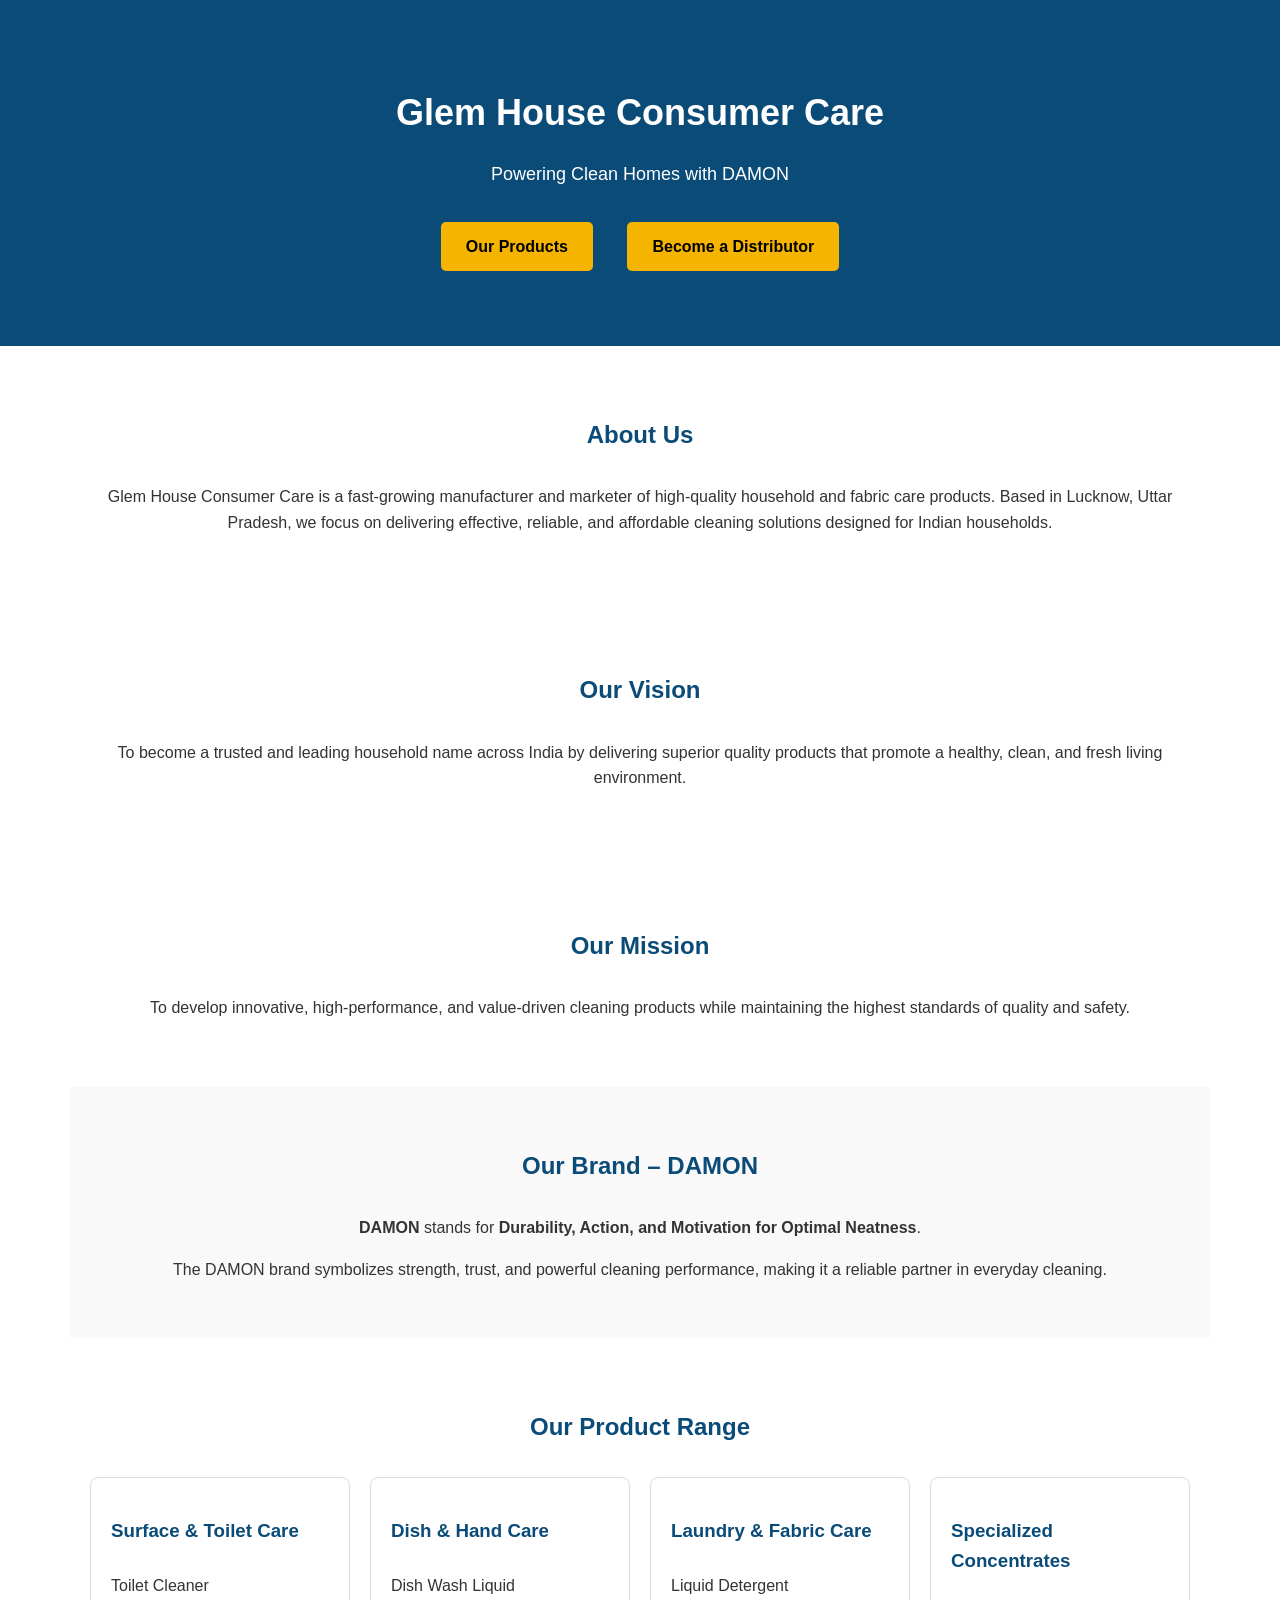
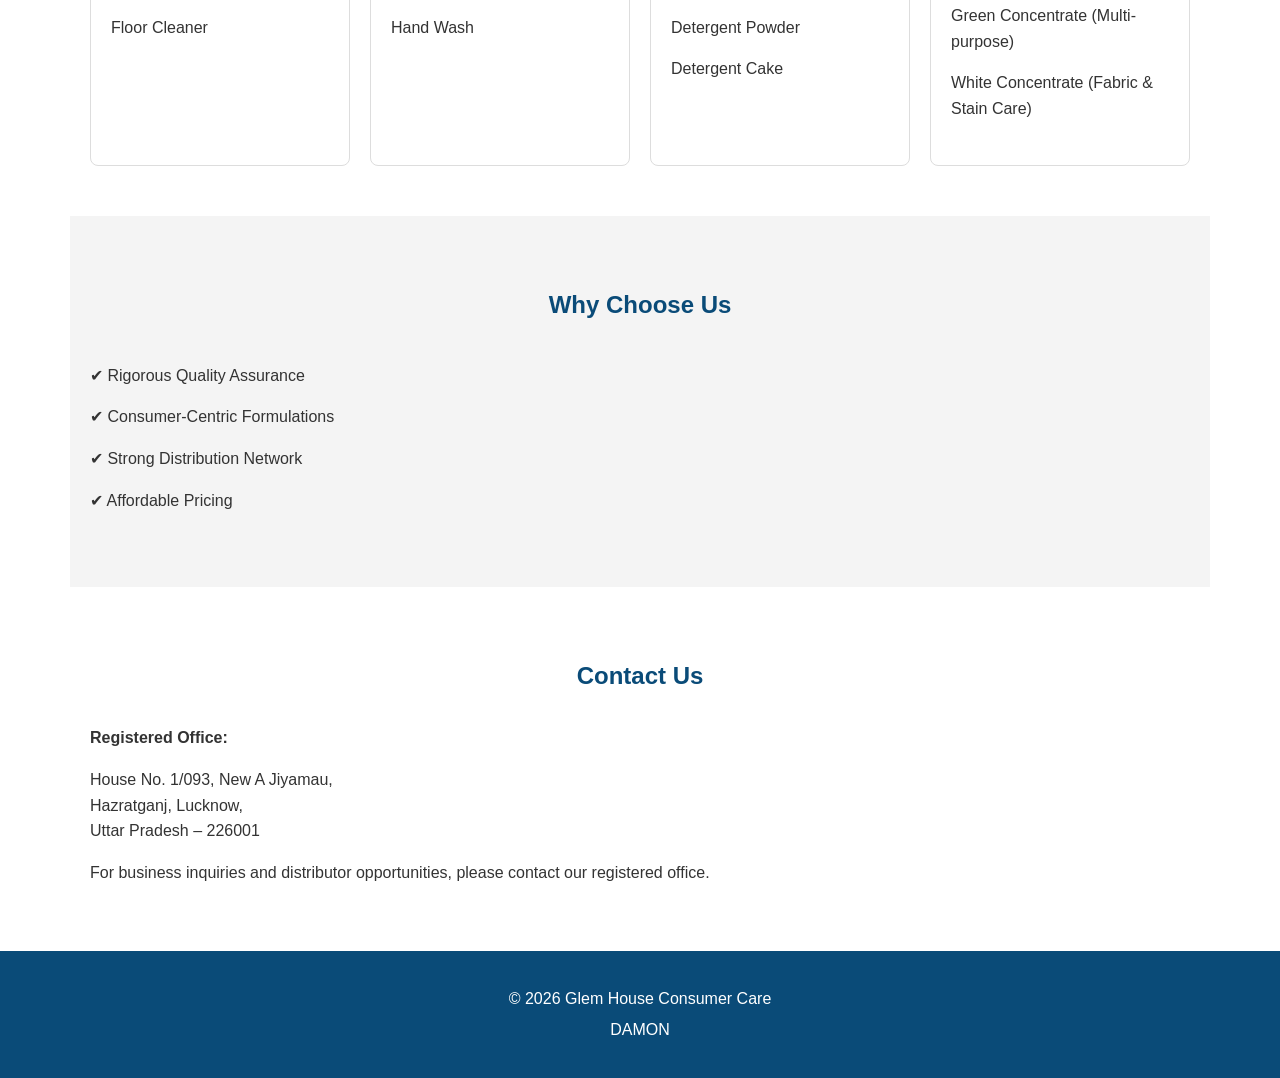
<file: demo.html>
<!DOCTYPE html>
<html lang="en">

<head>
    <meta charset="UTF-8">
    <title>Glem House Consumer Care </title>
    <meta name="viewport" content="width=device-width, initial-scale=1.0">

    <style>
        body {
            margin: 0;
            font-family: Arial, Helvetica, sans-serif;
            line-height: 1.6;
            color: #333;
        }

        header {
            background: #0a4b78;
            color: #fff;
            padding: 60px 20px;
            text-align: center;
        }

        header h1 {
            font-size: 36px;
            margin-bottom: 10px;
        }

        header p {
            font-size: 18px;
        }

        .btn {
            display: inline-block;
            margin: 15px;
            padding: 12px 25px;
            background: #f4b400;
            color: #000;
            text-decoration: none;
            font-weight: bold;
            border-radius: 5px;
        }

        section {
            padding: 50px 20px;
            max-width: 1100px;
            margin: auto;
        }

        h2 {
            text-align: center;
            margin-bottom: 30px;
            color: #0a4b78;
        }

        .about,
        .vision,
        .mission {
            text-align: center;
        }

        .brand {
            background: #f9f9f9;
            text-align: center;
            padding: 40px 20px;
        }

        .products {
            display: grid;
            grid-template-columns: repeat(auto-fit, minmax(250px, 1fr));
            gap: 20px;
        }

        .box {
            background: #ffffff;
            border: 1px solid #ddd;
            padding: 20px;
            border-radius: 8px;
        }

        .box h3 {
            color: #0a4b78;
        }

        .strengths {
            background: #f4f4f4;
        }

        ul {
            list-style: none;
            padding: 0;
        }

        ul li {
            padding: 8px 0;
        }

        footer {
            background: #0a4b78;
            color: #fff;
            text-align: center;
            padding: 30px 20px;
        }

        footer p {
            margin: 5px 0;
        }

        @media (max-width: 600px) {
            header h1 {
                font-size: 28px;
            }
        }
    </style>
</head>

<body>

    <header>
        <h1>Glem House Consumer Care</h1>
        <p>Powering Clean Homes with DAMON</p>
        <a href="#products" class="btn">Our Products</a>
        <a href="#contact" class="btn">Become a Distributor</a>
    </header>

    <section class="about">
        <h2>About Us</h2>
        <p>
            Glem House Consumer Care is a fast-growing manufacturer and marketer of high-quality
            household and fabric care products. Based in Lucknow, Uttar Pradesh, we focus on
            delivering effective, reliable, and affordable cleaning solutions designed for
            Indian households.
        </p>
    </section>

    <section class="vision">
        <h2>Our Vision</h2>
        <p>
            To become a trusted and leading household name across India by delivering superior
            quality products that promote a healthy, clean, and fresh living environment.
        </p>
    </section>

    <section class="mission">
        <h2>Our Mission</h2>
        <p>
            To develop innovative, high-performance, and value-driven cleaning products while
            maintaining the highest standards of quality and safety.
        </p>
    </section>

    <section class="brand">
        <h2>Our Brand – DAMON</h2>
        <p><strong>DAMON</strong> stands for <strong>Durability, Action, and Motivation for Optimal Neatness</strong>.
        </p>
        <p>
            The DAMON brand symbolizes strength, trust, and powerful cleaning performance,
            making it a reliable partner in everyday cleaning.
        </p>
    </section>

    <section id="products">
        <h2>Our Product Range</h2>

        <div class="products">
            <div class="box">
                <h3>Surface & Toilet Care</h3>
                <ul>
                    <li>Toilet Cleaner</li>
                    <li>Floor Cleaner</li>
                </ul>
            </div>

            <div class="box">
                <h3>Dish & Hand Care</h3>
                <ul>
                    <li>Dish Wash Liquid</li>
                    <li>Hand Wash</li>
                </ul>
            </div>

            <div class="box">
                <h3>Laundry & Fabric Care</h3>
                <ul>
                    <li>Liquid Detergent</li>
                    <li>Detergent Powder</li>
                    <li>Detergent Cake</li>
                </ul>
            </div>

            <div class="box">
                <h3>Specialized Concentrates</h3>
                <ul>
                    <li>Green Concentrate (Multi-purpose)</li>
                    <li>White Concentrate (Fabric & Stain Care)</li>
                </ul>
            </div>
        </div>
    </section>

    <section class="strengths">
        <h2>Why Choose Us</h2>
        <ul>
            <li>✔ Rigorous Quality Assurance</li>
            <li>✔ Consumer-Centric Formulations</li>
            <li>✔ Strong Distribution Network</li>
            <li>✔ Affordable Pricing</li>
        </ul>
    </section>

    <section id="contact">
        <h2>Contact Us</h2>
        <p><strong>Registered Office:</strong></p>
        <p>
            House No. 1/093, New A Jiyamau,<br>
            Hazratganj, Lucknow,<br>
            Uttar Pradesh – 226001
        </p>
        <p>
            For business inquiries and distributor opportunities, please contact our registered office.
        </p>
    </section>

    <footer>
        <p>© 2026 Glem House Consumer Care</p>
        <p>DAMON</p>
    </footer>

</body>

</html>
</file>
